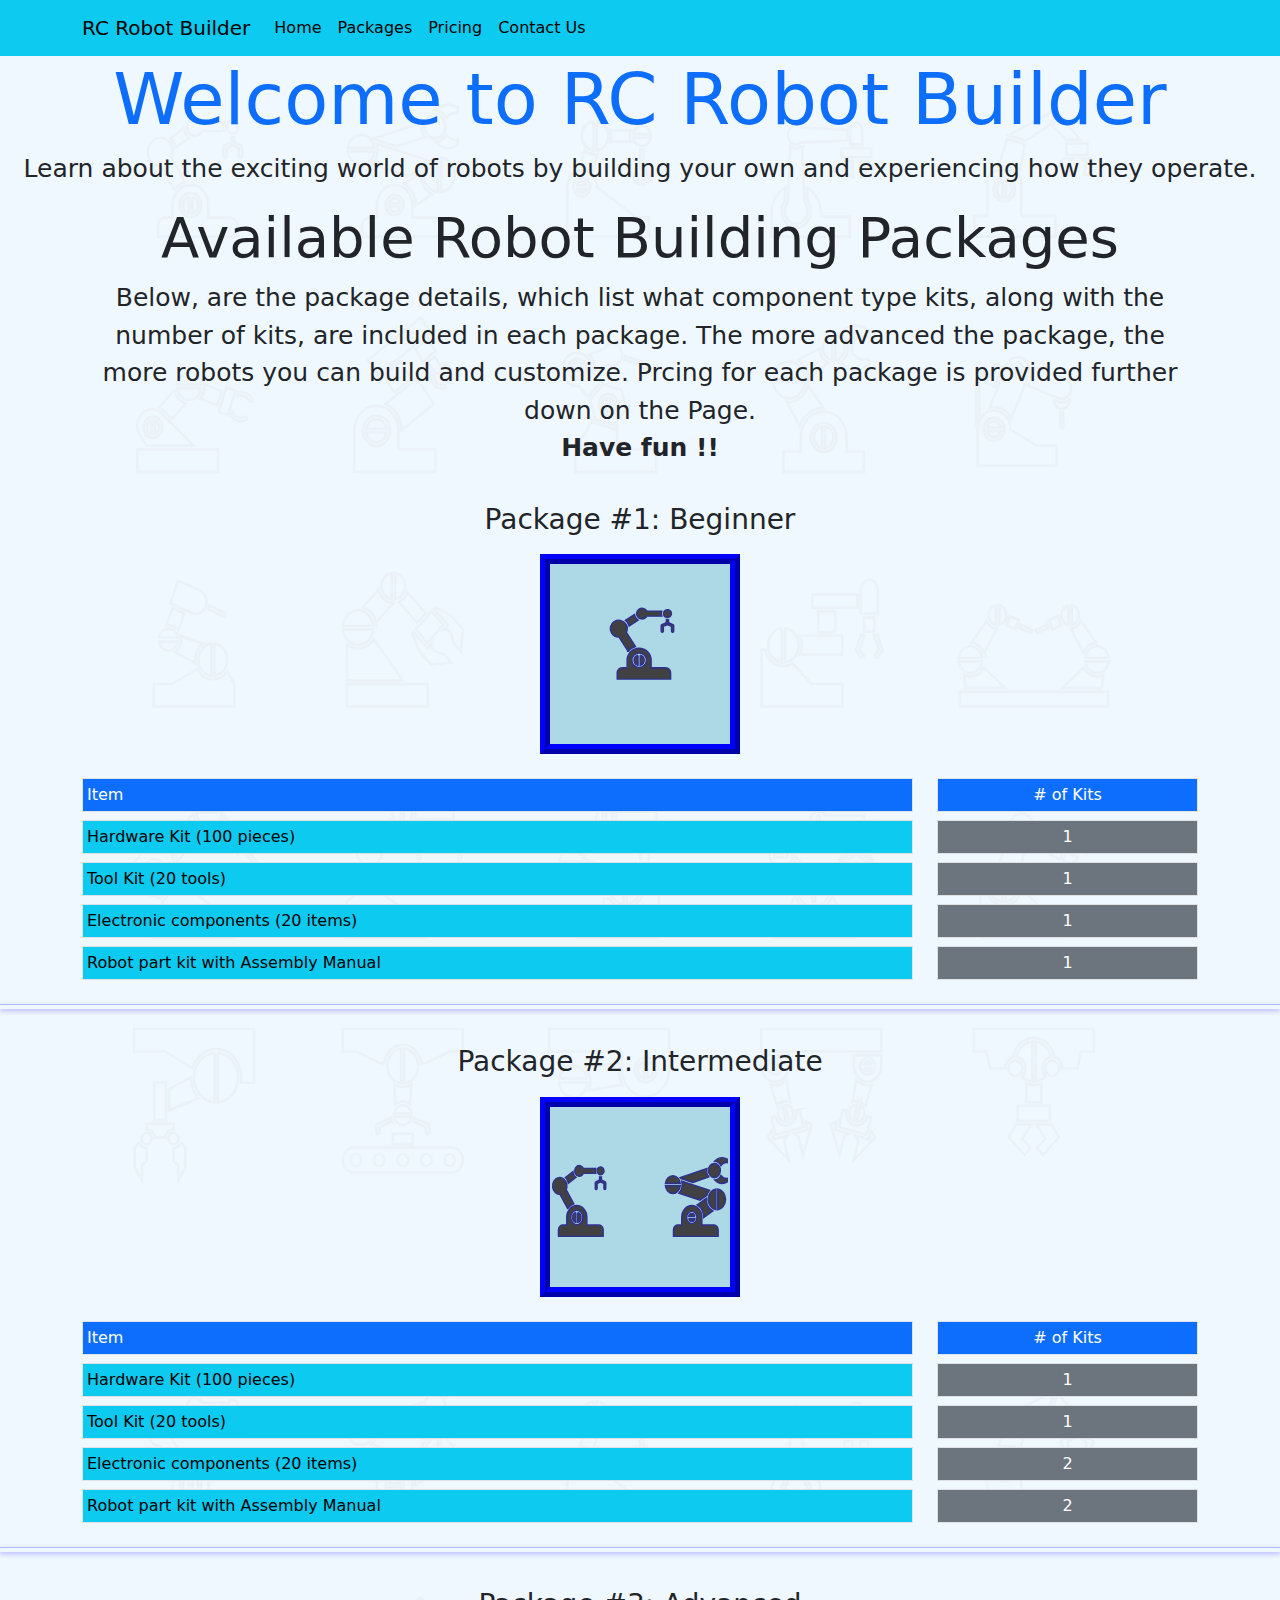
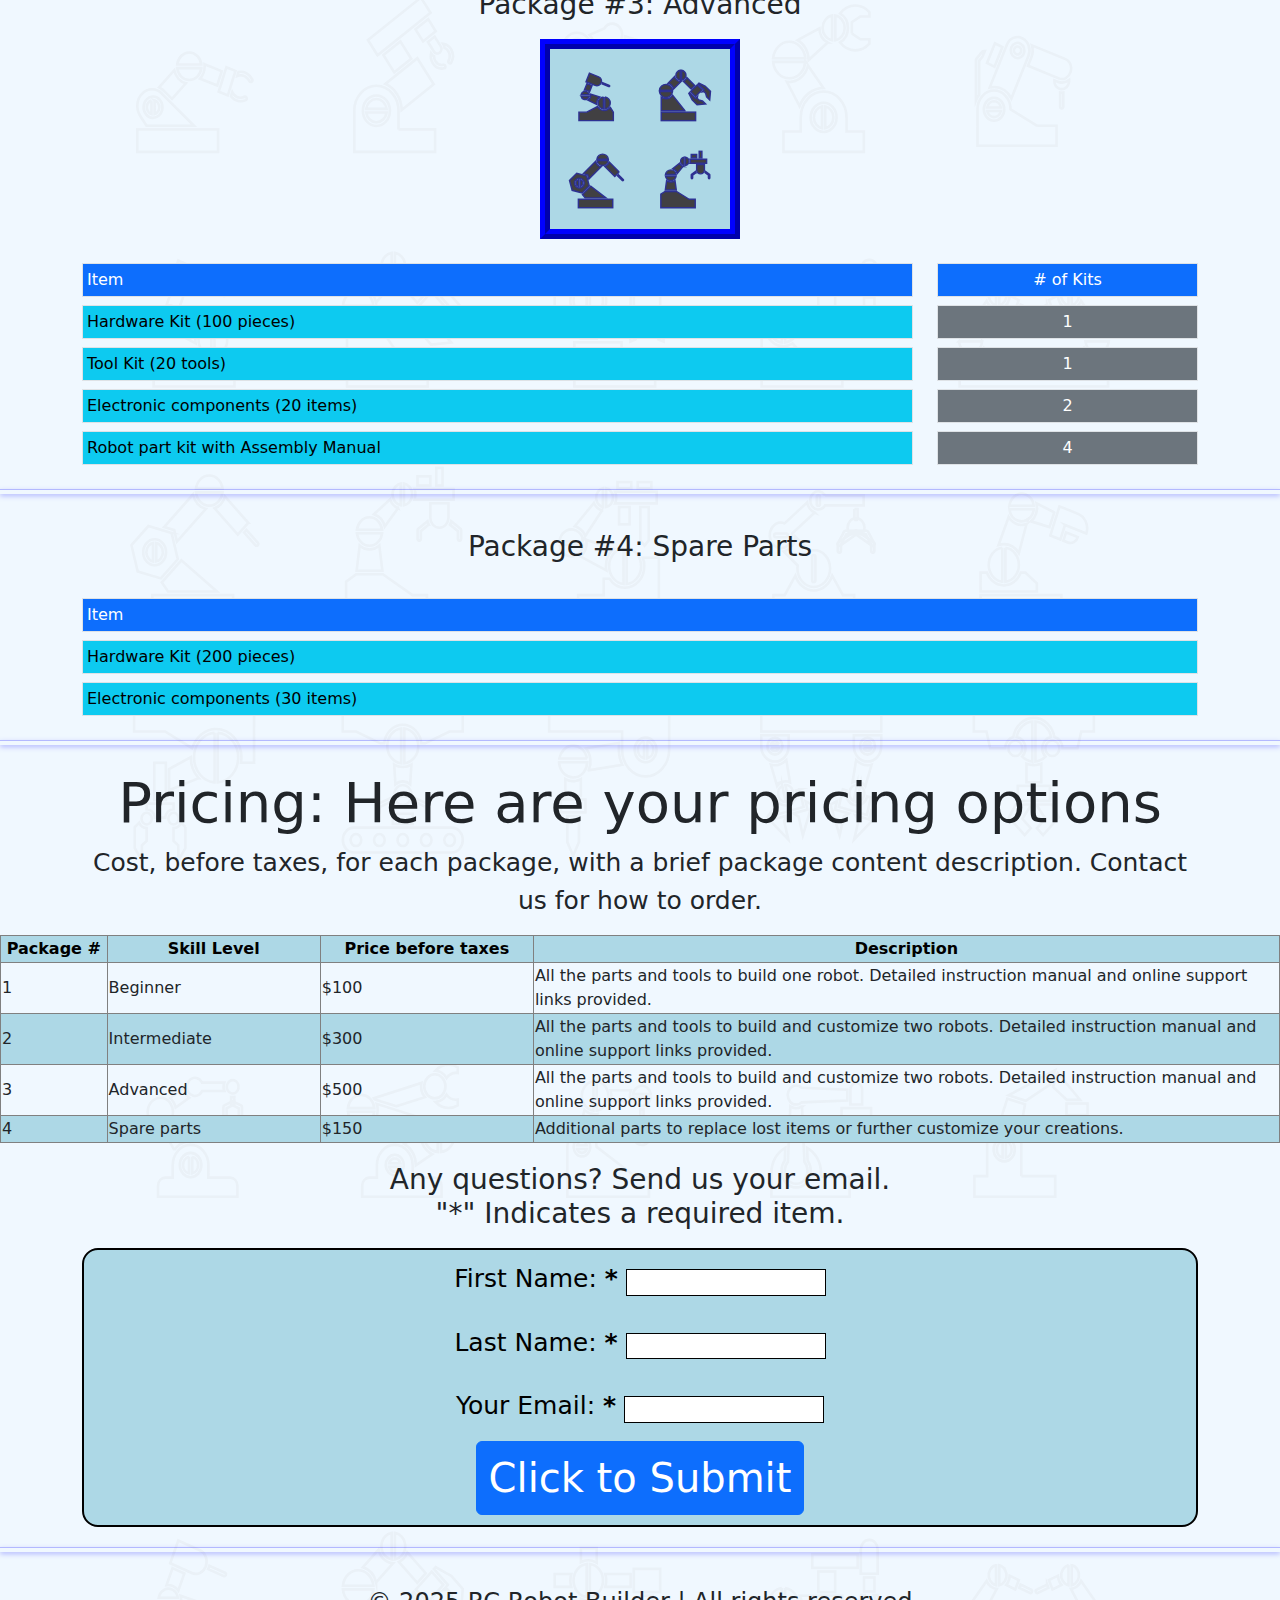
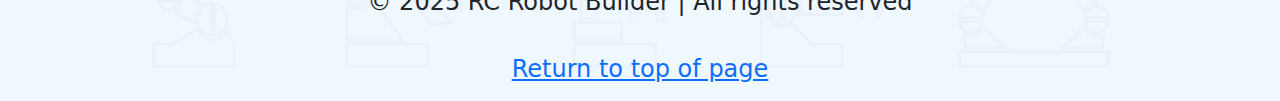
<file: index.html>
<!DOCTYPE html>
<html lang="en">
<head>
    <meta charset="UTF-8">
    <meta name="viewport" content="width=device-width, initial-scale=1.0">
    <meta name="description" content="Build your own robots with customizable parts. Start your robot-building journey today with one of packages.">
    <title>RC Robot Builder</title>
    <!-- Bootstrap CSS Link using version 5.3.3-->
     <!--Accessibility verfied by WAVE Chrome Extention Tool-->
    <link href="https://cdn.jsdelivr.net/npm/bootstrap@5.3.3/dist/css/bootstrap.min.css" rel="stylesheet" 
    integrity="sha384-QWTKZyjpPEjISv5WaRU9OFeRpok6YctnYmDr5pNlyT2bRjXh0JMhjY6hW+ALEwIH" crossorigin="anonymous"> <!-- BS 5.3.3 CSS-->
   
    <!-- External CSS file-->
    <link rel="stylesheet" href="/styles/Product-site.css">  <!--customized CSS-->
   
</head>
<body>
  <!-- add page background image -->
<style>
    body {
      background-image: url('images/SVG/Background.svg');
    }
    </style>
 <div>   
     <!--BS 5.3.3 version Java script-->
     <script src="https://cdn.jsdelivr.net/npm/bootstrap@5.3.3/dist/js/bootstrap.bundle.min.js" 
     integrity="sha384-YvpcrYf0tY3lHB60NNkmXc5s9fDVZLESaAA55NDzOxhy9GkcIdslK1eN7N6jIeHz" crossorigin="anonymous"></script>
    
    <!-- Navigation Bar -->
    <nav class="navbar navbar-expand-lg bg-info navbar-light">
        <div class="container"> <!--full width container spanning entire viewport width-->

          <a class="navbar-brand" href="#">RC Robot Builder</a>
          <button class="navbar-toggler" type="button" data-bs-toggle="collapse" data-bs-target="#navbarNav" 
          aria-controls="navbarNav" aria-expanded="false" aria-label="Toggle navigation">
            <span class="navbar-toggler-icon"></span>
          </button>
          <div class="collapse navbar-collapse" id="navbarNav">
            <ul class="navbar-nav">
              <li class="nav-item">  <!--bookmark to navigate back to top of the page-->
                <a class="nav-link active" aria-current="page" href="#">Home</a>
              </li>
              <li class="nav-item">
                <a class="nav-link active" aria-current="page" href="#Article1">Packages</a>
              </li>
              <li class="nav-item">
                <a class="nav-link active" aria-current="page" href="#Article2">Pricing</a>
              </li>
              <li class="nav-item">
                <a class="nav-link active" aria-current="page" href="#Contact">Contact Us</a>
              </li>  
            </ul>
          </div>
        </div>
      </nav>
     </div>   
     <!-- Main Content (Body) -->
    <main>
      <h1 class="display-2 text-primary">Welcome to RC Robot Builder</h1>
      <p> Learn about the exciting world of robots by building your own and experiencing how they operate.</p>
      <!--responsive container with fixed width breakpoints-->
        <div class="container"> 
            <article> <!-- First Article using a bookmark to navigate to this division-->
                <h2 id="Article1" class="display-4 text-dark">Available Robot Building Packages</h2>
                <p>Below, are the package details, which list what component type kits, along with the number of kits, are included in each package. 
                  The more advanced the package, the more robots you can build and customize. Prcing for each package is provided further down on the Page.
                  <br><b>Have fun !!</b>
                </p>
            </article>
        </div>
       <!--product listing using BS.3.3 grid-->
       <h3> Package #1: Beginner</h3>  
       <div class="col-12 text-center">
        <img src="images/SVG/Package-1.svg" alt="Package 1 contents" class="img-fluid" height="100" width="200">
      </div>
       <div class="container mt-4">
        <div class="row">
         <div class="col-12 col-md-12"> 
            <div class="row">
              <!-- 5 Rows in Item Column spanning 9/12 columns, Number of kits 3/12 columns-->
              <div class="col-9">
                <div class="p-1 border mb-2 bg-primary text-white">Item</div>
              </div>
              <div class="col-3">
                <div class="p-1 border mb-2 text-center bg-primary text-white"># of Kits</div>
              </div>
              <div class="col-9">
                <div class="p-1 border mb-2 text-bg-info">Hardware Kit (100 pieces)</div>
              </div>
              <div class="col-3">
                <div class="p-1 border mb-2 text-center text-bg-secondary">1</div>
              </div>
              <div class="col-9">
                <div class="p-1 border mb-2 text-bg-info">Tool Kit (20 tools)</div>
              </div>
              <div class="col-3">
                <div class="p-1 border mb-2 text-center text-bg-secondary">1</div>
              </div>
              <div class="col-9">
                <div class="p-1 border mb-2 text-bg-info">Electronic components (20 items)</div>
              </div>
              <div class="col-3">
                <div class="p-1 border mb-2 text-center text-bg-secondary">1</div>
              </div>
              <div class="col-9">
                <div class="p-1 border mb-2 text-bg-info">Robot part kit with Assembly Manual</div>
              </div>  
              <div class="col-3">
                  <div class="p-1 border mb-2 text-center text-bg-secondary">1</div>
              </div>  
            </div>         
         </div>
        </div>
       </div>
      <hr>
      <h3> Package #2: Intermediate</h3>  
      <div class="col-12 text-center">
        <img src="images/SVG/Package-2.svg" alt="Package 2 contents" class="img-fluid" height="100" width="200">
      </div>
       <div class="container mt-4">
        <div class="row">
         <div class="col-12 col-md-12"> 
            <div class="row">
              <!-- 5 Rows in Item Column spanning 9/12 columns, Number of kits 3/12 columns-->
              <div class="col-9">
                <div class="p-1 border mb-2 bg-primary text-white">Item</div>
              </div>
              <div class="col-3">
                <div class="p-1 border mb-2 text-center bg-primary text-white"># of Kits</div>
              </div>
              <div class="col-9">
                <div class="p-1 border mb-2 text-bg-info">Hardware Kit (100 pieces)</div>
              </div>
              <div class="col-3">
                <div class="p-1 border mb-2 text-center text-bg-secondary">1</div>
              </div>
              <div class="col-9">
                <div class="p-1 border mb-2 text-bg-info">Tool Kit (20 tools)</div>
              </div>
              <div class="col-3">
                <div class="p-1 border mb-2 text-center text-bg-secondary">1</div>
              </div>
              <div class="col-9">
                <div class="p-1 border mb-2 text-bg-info">Electronic components (20 items)</div>
              </div>
              <div class="col-3">
                <div class="p-1 border mb-2 text-center text-bg-secondary">2</div>
              </div>
              <div class="col-9">
                <div class="p-1 border mb-2 text-bg-info">Robot part kit with Assembly Manual</div>
              </div>  
              <div class="col-3">
                  <div class="p-1 border mb-2 text-center text-bg-secondary">2</div>
              </div>  
            </div>         
         </div>
        </div>
       </div> 
    <hr>
    <h3> Package #3: Advanced</h3>  
    <div class="col-12 text-center">
      <img src="images/SVG/Package-3.svg" alt="Package 3 contents" class="img-fluid" height="100" width="200">
    </div>
     <div class="container mt-4">
      <div class="row">
       <div class="col-12 col-md-12"> 
          <div class="row">
            <!-- 5 Rows in Item Column spanning 9/12 columns, Number of kits 3/12 columns-->
            <div class="col-9">
              <div class="p-1 border mb-2 bg-primary text-white">Item</div>
            </div>
            <div class="col-3">
              <div class="p-1 border mb-2 text-center bg-primary text-white"># of Kits</div>
            </div>
            <div class="col-9">
              <div class="p-1 border mb-2 text-bg-info">Hardware Kit (100 pieces)</div>
            </div>
            <div class="col-3">
              <div class="p-1 border mb-2 text-center text-bg-secondary">1</div>
            </div>
            <div class="col-9">
              <div class="p-1 border mb-2 text-bg-info">Tool Kit (20 tools)</div>
            </div>
            <div class="col-3">
              <div class="p-1 border mb-2 text-center text-bg-secondary">1</div>
            </div>
            <div class="col-9">
              <div class="p-1 border mb-2 text-bg-info">Electronic components (20 items)</div>
            </div>
            <div class="col-3">
              <div class="p-1 border mb-2 text-center text-bg-secondary">2</div>
            </div>
            <div class="col-9">
              <div class="p-1 border mb-2 text-bg-info">Robot part kit with Assembly Manual</div>
            </div>  
            <div class="col-3">
                <div class="p-1 border mb-2 text-center text-bg-secondary">4</div>
            </div>  
          </div>         
       </div>
      </div>
     </div> 
    <hr>
    <h3> Package #4: Spare Parts</h3>  
    <div class="container mt-4">
     <div class="row">
      <div class="col-12 col-md-12"> 
         <div class="row">
           <!-- 3 Rows in First Column spanning 9/12 columns-->
           <div class="col-12">
             <div class="p-1 border mb-2 bg-primary text-white">Item</div>
           </div>
           <div class="col-12">
             <div class="p-1 border mb-2 text-bg-info">Hardware Kit (200 pieces)</div>
           </div>
           <div class="col-12">
             <div class="p-1 border mb-2 text-bg-info">Electronic components (30 items)</div>
           </div>
          </div>
       </div>
     </div>  
    </div> 
    <hr>  
       

      <!-- Bootstrap JS and dependencies -->
      <script src="https://cdn.jsdelivr.net/npm/bootstrap@5.3.3/dist/js/bootstrap.bundle.min.js"></script>

            <!-- Second Article with bookmark to naviagte to this division -->
             
            <div class="container mt-4"> 
              <article>
                <h2 id="Article2" class="display-4 text-dark"> Pricing: Here are your pricing options</h2>
                <p>Cost, before taxes, for each package, with a brief package content description. Contact us for how to order. </p>
              </article>   
            </div>
              <div>
                <table class="table-bordered">
                    <thead>
                      <tr>
                        <th class="col-1 col-md-1 text-center" scope="col">Package #</th>
                        <th class="col-2 col-md-2 text-center" scope="col">Skill Level</th>
                        <th class="col-2 col-md-2 text-center" scope="col">Price before taxes</th>
                        <th class="col-7 col-md-7 text-center" scope="col">Description</th>
                      </tr>
                    </thead>
                    <tbody>
                      <tr>
                        <td>1</td>
                        <td>Beginner</td>
                        <td>$100</td>
                        <td>All the parts and tools to build one robot. Detailed instruction manual and online support links provided.</td>
                      </tr>
                      <tr>
                        <td>2</td>
                        <td>Intermediate</td>
                        <td>$300</td>
                        <td>All the parts and tools to build and customize two robots. Detailed instruction manual and online support links provided.</td>
                      </tr>
                      <tr>
                        <td>3</td>
                        <td>Advanced</td>
                        <td>$500</td>
                        <td>All the parts and tools to build and customize two robots. Detailed instruction manual and online support links provided.</td>
                      </tr>
                      <tr>
                        <td>4</td>
                        <td>Spare parts</td>
                        <td>$150</td>
                        <td>Additional parts to replace lost items or further customize your creations.</td>
                      </tr>
                    </tbody>
                </table>
               </div>       
              <div class="container">
                <h3 id="Contact"> Any questions? Send us your email. <br><span>&quot;*&quot; </span>Indicates a required item.</h3> 
                <form action="mailto:VirgilOne.Creations@gmail.com" method="get">
                  <!--submit contact info my email-->
                        <p>                 
                        <label for="Fname">
                        <span>First Name:</span>
                        <strong><span>*</span></strong> <!--required field -->
                        </label>
                        <input type="text" id="Fname" name="user__first_name">
                        </p>
                        <p>
                            <label for="Lname">
                            <span>Last Name:</span>
                            <strong><span>*</span></strong> <!--required field -->
                            </label>
                            <input type="text" id="Lname" name="user__last_name">
                        </p>
        
                    <p>
                        <label for="mail">
                        <span>Your Email:</span>
                        <strong><span>*</span></strong><!--required field -->
                        </label>
                        <input type="email" id="mail" name="user_email">
                    </p>
                    <button class="button btn btn-primary" type="submit"> Click to Submit</button>
                 </form>
          </div>
                      
    </main> 
    <hr>
  <!-- Footer with bookmark to navigate to top of page-->
  <footer>
    <div>
        <h4>&copy; 2025 RC Robot Builder | All rights reserved</h4>
       <h4><a href="#top">Return to top of page</a></h4>
    </div>
</footer>
</body>
</html>
</file>
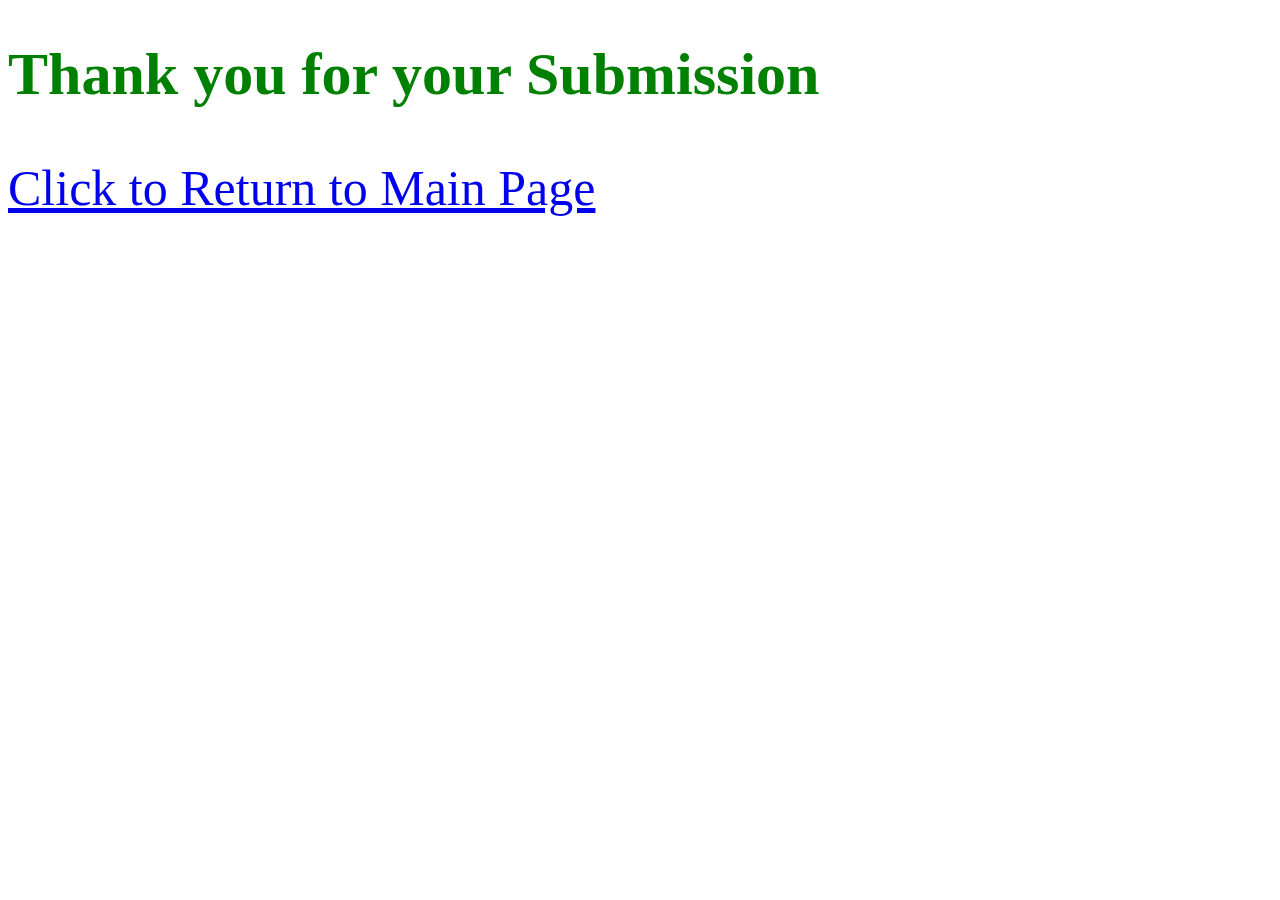
<file: Other/Response.html>
<!DOCTYPE html>
<html lang= "en">
<head>
    <meta name="author" content="rene Coxworthy">
    <title>e-Learning Submit Response</title>
    </head>
<body>
    <h1 style="color:green; font-size:60px"  >
        Thank you for your Submission
    </h1>
    <p style="color:blue; font-size:50px" >
        <a href="../index.html">Click to Return to Main Page</a> <!--return to index page, however will only work when all files are on same server-->
    </p>
</body>

</html>
</file>
<file: styles/Product-site.css>
/**** Customization of bookstrap 5.3 elements *****/

/* link interaction states */
  
/* mouse over link */
    a:hover {
    color: darkorange;
  }


h1, h2 {
    text-align: center;
}



/* styling for H3,H4 */
h3, h4 {
    padding-top: 20px;
    padding-bottom: 10px;
    text-align: center;
}

h5, h6 {
    text-align: center;
}


/* increase padding above and bellow for H3 in article elements  */
article h3{
    padding-top: 20px;
    padding-bottom: 20px;
}

/* Increase font size of paragraph in first article */
 p  {
   font-size: 25px;
   text-align: center;
}

/* background image */
body {
    background-color:aliceblue;
    
}
 

/*table colors */
table th {
    background-color:lightblue;
    color:black;
}
table tr:nth-child(even) {
    background-color: lightblue;
}

/* Contact area styling */
form {
    border: 2px solid black;
    border-radius: 1em;
    text-align:center;
    background-color: lightblue;
    margin-bottom:20px;  
            
     
  }
  label {
    display:inline-block;
    min-width: 100px;
    color:black;
    padding-top:10px;

  }  
  
  
  /*have all text input areas with same font, width and border values */
  input, textarea {
    border: 1px solid black;
    box-sizing:border-box;
  }
   /* set input field size */
   input[type="text"], input[type="email"], textarea {
    font-size:15px;

   }  
   
    
  /* Button styling */
  .button {
    font-size:40px;
    text-align: center;
    color:white;
    margin-bottom: 10px;
   
           
    } 

    /* HR styling */
    hr {
        width: 100%;
        color: blue;
        box-shadow: 0 2px 5px blue;
        height:5px
    }
    
    img {
        background-color: lightblue;
        border-color:blue;
        border-style: ridge;
        border-width: 10px;
    }

   
      
/* center footer */
footer p {
    text-align: center;
}
</file>
